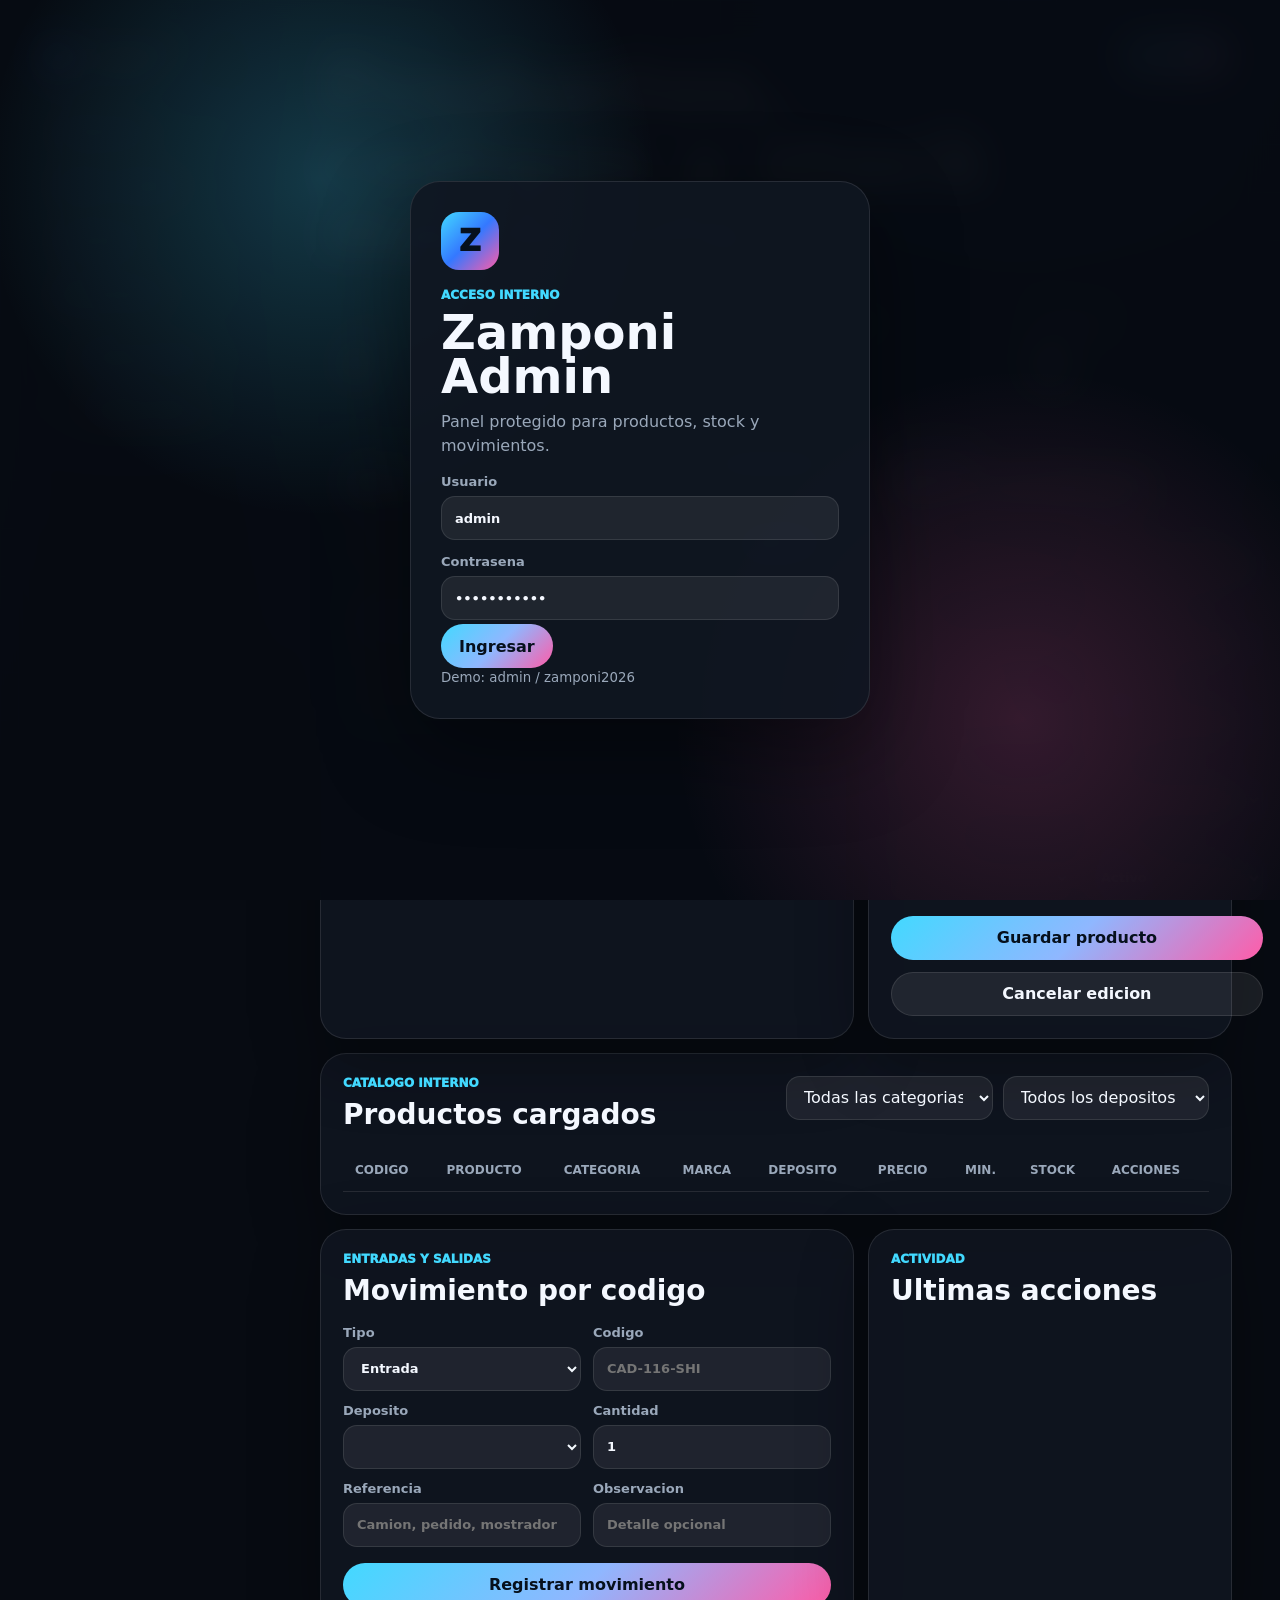
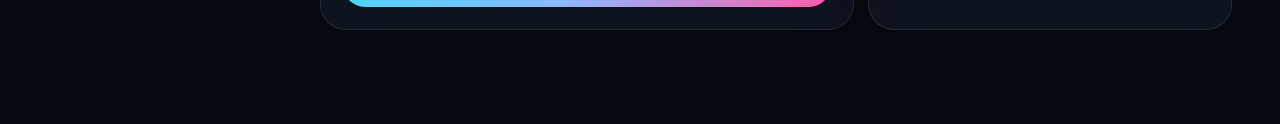
<file: wwwroot/admin.html>
<!doctype html>
<html lang="es">
<head>
    <meta charset="utf-8">
    <meta name="viewport" content="width=device-width, initial-scale=1">
    <title>Zamponi Admin | Productos y stock</title>
    <link rel="stylesheet" href="admin.css">
</head>
<body>
    <section class="login-screen" id="loginScreen">
        <form class="login-card" id="loginForm">
            <span class="login-logo">Z</span>
            <p class="eyebrow">Acceso interno</p>
            <h1>Zamponi Admin</h1>
            <p>Panel protegido para productos, stock y movimientos.</p>
            <label>Usuario<input name="username" autocomplete="username" value="admin" required></label>
            <label>Contrasena<input name="password" type="password" autocomplete="current-password" value="zamponi2026" required></label>
            <button class="full-button" type="submit">Ingresar</button>
            <small id="loginMessage">Demo: admin / zamponi2026</small>
        </form>
    </section>

    <aside class="sidebar">
        <a class="admin-brand" href="/">
            <span>Z</span>
            <strong>Zamponi Admin</strong>
        </a>
        <nav>
            <a href="#dashboard">Dashboard</a>
            <a href="#busqueda">Buscar codigo</a>
            <a href="#productos">Productos</a>
            <a href="#movimientos">Movimientos</a>
        </nav>
        <button class="ghost-button" id="logoutButton" type="button">Cerrar sesion</button>
        <button class="ghost-button" id="seedDemoButton" type="button">Cargar demo</button>
    </aside>

    <main class="admin-main">
        <header class="admin-top">
            <div>
                <p class="eyebrow">Panel operativo</p>
                <h1>Productos, codigos y stock mayorista.</h1>
            </div>
            <a class="public-link" href="/">Ver web</a>
        </header>

        <section class="dashboard" id="dashboard">
            <article class="stat-card">
                <span>Total productos</span>
                <strong id="totalProducts">0</strong>
            </article>
            <article class="stat-card">
                <span>Unidades disponibles</span>
                <strong id="totalUnits">0</strong>
            </article>
            <article class="stat-card warning">
                <span>Stock bajo</span>
                <strong id="lowStock">0</strong>
            </article>
            <article class="stat-card">
                <span>Depositos</span>
                <strong id="warehouses">0</strong>
            </article>
        </section>

        <section class="workspace-grid">
            <article class="panel search-panel" id="busqueda">
                <div class="panel-head">
                    <div>
                        <p class="eyebrow">Busqueda principal</p>
                        <h2>Buscar por codigo</h2>
                    </div>
                    <span class="live-pill">Codigo primero</span>
                </div>
                <form class="search-box" id="searchForm">
                    <input id="searchInput" name="searchInput" placeholder="Ej: CAD-116-SHI, PUN-ERG, caramanola" autocomplete="off">
                    <button type="submit">Buscar</button>
                </form>
                <div class="result-card" id="searchResult">
                    <p>Ingresá un codigo o parte del nombre para ubicar productos al instante.</p>
                </div>
            </article>

            <article class="panel">
                <div class="panel-head">
                    <div>
                        <p class="eyebrow">Alta rapida</p>
                        <h2>Nuevo producto</h2>
                    </div>
                </div>
                <form class="product-form" id="productForm">
                    <input name="id" type="hidden">
                    <label>Codigo<input name="codigo" required placeholder="CAR-750-TRA"></label>
                    <label>Nombre<input name="nombre" required placeholder="Caramanola transparente 750 ml"></label>
                    <label>Stock<input name="stock" required type="number" min="0" value="0"></label>
                    <label>Stock minimo<input name="stockMinimo" required type="number" min="0" value="5"></label>
                    <label>Precio mayorista<input name="precioMayorista" required type="number" min="0" step="0.01" value="0"></label>
                    <label>Imagen URL<input name="imagenUrl" placeholder="https://..."></label>
                    <label>Deposito<select name="almacenId" required></select></label>
                    <label>Marca<select name="marcaId" required></select></label>
                    <label>Categoria<select name="tipoProductoId" required></select></label>
                    <label>Estado<select name="activo"><option value="true">Activo</option><option value="false">Inactivo</option></select></label>
                    <button class="full-button" id="saveProductButton" type="submit">Guardar producto</button>
                    <button class="secondary-button" id="cancelEditButton" type="button" hidden>Cancelar edicion</button>
                </form>
            </article>
        </section>

        <section class="panel table-panel" id="productos">
            <div class="panel-head">
                <div>
                    <p class="eyebrow">Catalogo interno</p>
                    <h2>Productos cargados</h2>
                </div>
                <div class="filters">
                    <select id="categoryFilter">
                        <option value="">Todas las categorias</option>
                    </select>
                    <select id="warehouseFilter">
                        <option value="">Todos los depositos</option>
                    </select>
                </div>
            </div>
            <div class="table-wrap">
                <table>
                    <thead>
                        <tr>
                            <th>Codigo</th>
                            <th>Producto</th>
                            <th>Categoria</th>
                            <th>Marca</th>
                            <th>Deposito</th>
                            <th>Precio</th>
                            <th>Min.</th>
                            <th>Stock</th>
                            <th>Acciones</th>
                        </tr>
                    </thead>
                    <tbody id="productsTable"></tbody>
                </table>
            </div>
        </section>

        <section class="workspace-grid" id="movimientos">
            <article class="panel">
                <div class="panel-head">
                    <div>
                        <p class="eyebrow">Entradas y salidas</p>
                        <h2>Movimiento por codigo</h2>
                    </div>
                </div>
                <form class="movement-form" id="movementForm">
                    <label>Tipo<select name="tipo"><option value="entrada">Entrada</option><option value="salida">Salida</option></select></label>
                    <label>Codigo<input name="codigoProducto" required placeholder="CAD-116-SHI"></label>
                    <label>Deposito<select name="almacenId" required></select></label>
                    <label>Cantidad<input name="cantidad" required type="number" min="1" value="1"></label>
                    <label>Referencia<input name="referencia" placeholder="Camion, pedido, mostrador"></label>
                    <label>Observacion<input name="observacion" placeholder="Detalle opcional"></label>
                    <button class="full-button" type="submit">Registrar movimiento</button>
                </form>
            </article>

            <article class="panel activity-panel">
                <div class="panel-head">
                    <div>
                        <p class="eyebrow">Actividad</p>
                        <h2>Ultimas acciones</h2>
                    </div>
                </div>
                <div class="activity-list" id="activityList"></div>
            </article>
        </section>
    </main>

    <script src="admin.js"></script>
</body>
</html>
</file>
<file: wwwroot/admin.css>
:root {
    --bg: #070b12;
    --surface: #101722;
    --surface-2: #151f2d;
    --line: rgba(255, 255, 255, 0.1);
    --ink: #f4f8ff;
    --muted: #9aa8ba;
    --cyan: #42d9ff;
    --blue: #3478ff;
    --pink: #ff5ca8;
    --warn: #ffc857;
}

* {
    box-sizing: border-box;
}

body {
    min-height: 100vh;
    margin: 0;
    color: var(--ink);
    font-family: Inter, ui-sans-serif, system-ui, "Segoe UI", Arial, sans-serif;
    background:
        radial-gradient(circle at 80% 0%, rgba(52, 120, 255, 0.22), transparent 30%),
        radial-gradient(circle at 10% 15%, rgba(66, 217, 255, 0.16), transparent 28%),
        var(--bg);
}

body::before {
    position: fixed;
    inset: 0;
    z-index: -1;
    content: "";
    background-image:
        linear-gradient(rgba(255, 255, 255, 0.035) 1px, transparent 1px),
        linear-gradient(90deg, rgba(255, 255, 255, 0.035) 1px, transparent 1px);
    background-size: 48px 48px;
}

body.locked {
    overflow: hidden;
}

.login-screen {
    position: fixed;
    inset: 0;
    z-index: 100;
    display: none;
    place-items: center;
    padding: 18px;
    background:
        radial-gradient(circle at 25% 20%, rgba(66, 217, 255, 0.22), transparent 28%),
        radial-gradient(circle at 80% 80%, rgba(255, 92, 168, 0.18), transparent 28%),
        rgba(7, 11, 18, 0.96);
    backdrop-filter: blur(18px);
}

.login-screen.is-visible {
    display: grid;
}

.login-card {
    width: min(460px, 100%);
    padding: 30px;
    background: rgba(16, 23, 34, 0.9);
    border: 1px solid var(--line);
    border-radius: 30px;
    box-shadow: 0 30px 90px rgba(0, 0, 0, 0.42);
}

.login-logo {
    display: grid;
    width: 58px;
    height: 58px;
    place-items: center;
    margin-bottom: 18px;
    color: #06101c;
    font-size: 30px;
    font-weight: 950;
    background: linear-gradient(135deg, var(--cyan), var(--blue), var(--pink));
    border-radius: 18px;
}

.login-card h1 {
    margin-bottom: 12px;
    font-size: 48px;
}

.login-card p:not(.eyebrow),
.login-card small {
    display: block;
    color: var(--muted);
    line-height: 1.5;
}

.login-card label {
    margin-top: 14px;
}

a {
    color: inherit;
    text-decoration: none;
}

button,
input,
select {
    font: inherit;
}

.sidebar {
    position: fixed;
    inset: 18px auto 18px 18px;
    display: flex;
    flex-direction: column;
    width: 250px;
    padding: 18px;
    background: rgba(8, 12, 20, 0.78);
    border: 1px solid var(--line);
    border-radius: 28px;
    backdrop-filter: blur(16px);
}

.admin-brand {
    display: flex;
    align-items: center;
    gap: 12px;
    margin-bottom: 26px;
}

.admin-brand span {
    display: grid;
    width: 44px;
    height: 44px;
    place-items: center;
    color: #07111d;
    font-weight: 950;
    background: linear-gradient(135deg, var(--cyan), var(--blue), var(--pink));
    border-radius: 16px;
}

.admin-brand strong {
    font-size: 18px;
}

.sidebar nav {
    display: grid;
    gap: 8px;
}

.sidebar nav a,
.ghost-button,
.public-link,
button {
    border: 0;
    cursor: pointer;
    font-weight: 850;
}

.sidebar nav a,
.ghost-button {
    padding: 13px 14px;
    color: #dce8f7;
    background: rgba(255, 255, 255, 0.055);
    border: 1px solid transparent;
    border-radius: 16px;
}

.sidebar nav a:hover,
.ghost-button:hover {
    border-color: rgba(66, 217, 255, 0.4);
}

.ghost-button {
    margin-top: auto;
}

#logoutButton {
    margin-top: 14px;
}

#seedDemoButton {
    margin-top: 8px;
}

.admin-main {
    width: min(1420px, calc(100% - 300px));
    margin-left: 286px;
    padding: 34px 34px 80px;
}

.admin-top {
    display: flex;
    align-items: flex-start;
    justify-content: space-between;
    gap: 24px;
    margin-bottom: 28px;
}

.eyebrow {
    margin: 0 0 8px;
    color: var(--cyan);
    font-size: 12px;
    font-weight: 950;
    text-transform: uppercase;
}

h1,
h2,
p {
    margin-top: 0;
}

h1 {
    max-width: 780px;
    margin-bottom: 0;
    font-size: clamp(42px, 6vw, 82px);
    line-height: 0.92;
}

h2 {
    margin-bottom: 0;
    font-size: 28px;
}

.public-link,
.full-button,
.secondary-button,
.search-box button {
    display: inline-flex;
    min-height: 44px;
    align-items: center;
    justify-content: center;
    padding: 0 18px;
    color: #06101c;
    background: linear-gradient(135deg, var(--cyan), #8fb7ff, var(--pink));
    border-radius: 999px;
}

.secondary-button {
    grid-column: 1 / -1;
    color: var(--ink);
    background: rgba(255, 255, 255, 0.08);
    border: 1px solid var(--line);
}

.dashboard {
    display: grid;
    grid-template-columns: repeat(4, minmax(0, 1fr));
    gap: 14px;
    margin-bottom: 14px;
}

.stat-card,
.panel {
    background: rgba(16, 23, 34, 0.82);
    border: 1px solid var(--line);
    border-radius: 26px;
    box-shadow: 0 22px 70px rgba(0, 0, 0, 0.32);
}

.stat-card {
    padding: 20px;
}

.stat-card span {
    display: block;
    color: var(--muted);
    font-size: 13px;
    font-weight: 750;
}

.stat-card strong {
    display: block;
    margin-top: 10px;
    font-size: 42px;
}

.stat-card.warning strong {
    color: var(--warn);
}

.workspace-grid {
    display: grid;
    grid-template-columns: minmax(0, 1.1fr) minmax(360px, 0.75fr);
    gap: 14px;
    margin-bottom: 14px;
}

.panel {
    padding: 22px;
}

.panel-head {
    display: flex;
    align-items: flex-start;
    justify-content: space-between;
    gap: 18px;
    margin-bottom: 18px;
}

.live-pill {
    padding: 8px 10px;
    color: #07111d;
    font-size: 12px;
    font-weight: 900;
    background: var(--cyan);
    border-radius: 999px;
}

.search-box {
    display: grid;
    grid-template-columns: 1fr auto;
    gap: 10px;
}

input,
select {
    width: 100%;
    min-height: 44px;
    padding: 0 13px;
    color: var(--ink);
    background: rgba(255, 255, 255, 0.07);
    border: 1px solid var(--line);
    border-radius: 14px;
    outline: 0;
}

input:focus,
select:focus {
    border-color: rgba(66, 217, 255, 0.62);
}

option {
    color: #08111d;
}

.result-card {
    min-height: 150px;
    margin-top: 16px;
    padding: 18px;
    color: var(--muted);
    background: rgba(255, 255, 255, 0.05);
    border: 1px solid var(--line);
    border-radius: 20px;
}

.result-card strong {
    color: var(--ink);
}

.product-form,
.movement-form {
    display: grid;
    grid-template-columns: repeat(2, minmax(180px, 1fr));
    gap: 12px;
}

label {
    display: grid;
    gap: 7px;
    color: var(--muted);
    font-size: 13px;
    font-weight: 750;
}

.full-button {
    grid-column: 1 / -1;
    margin-top: 4px;
}

.table-panel {
    margin-bottom: 14px;
}

.filters {
    display: flex;
    gap: 10px;
}

.table-wrap {
    overflow-x: auto;
}

table {
    width: 100%;
    border-collapse: collapse;
    min-width: 850px;
}

th,
td {
    padding: 14px 12px;
    text-align: left;
    border-bottom: 1px solid var(--line);
}

th {
    color: var(--muted);
    font-size: 12px;
    text-transform: uppercase;
}

td code {
    padding: 6px 8px;
    color: var(--cyan);
    background: rgba(66, 217, 255, 0.1);
    border-radius: 8px;
}

.product-cell {
    display: flex;
    align-items: center;
    gap: 12px;
}

.product-thumb {
    width: 48px;
    height: 48px;
    flex: 0 0 auto;
    object-fit: cover;
    background: rgba(255, 255, 255, 0.08);
    border: 1px solid var(--line);
    border-radius: 12px;
}

.stock-badge {
    display: inline-flex;
    min-width: 54px;
    justify-content: center;
    padding: 6px 9px;
    color: #07111d;
    font-weight: 950;
    background: var(--cyan);
    border-radius: 999px;
}

.stock-badge.low {
    background: var(--warn);
}

.row-actions {
    display: flex;
    gap: 8px;
}

.icon-button {
    min-height: 34px;
    padding: 0 10px;
    color: var(--ink);
    background: rgba(255, 255, 255, 0.08);
    border: 1px solid var(--line);
    border-radius: 999px;
}

.icon-button.danger {
    color: #ffdbe8;
    border-color: rgba(255, 92, 168, 0.42);
}

.activity-list {
    display: grid;
    gap: 10px;
}

.activity-item {
    padding: 14px;
    color: var(--muted);
    background: rgba(255, 255, 255, 0.055);
    border: 1px solid var(--line);
    border-radius: 16px;
}

.activity-item strong {
    display: block;
    color: var(--ink);
}

@media (max-width: 1050px) {
    .sidebar {
        position: static;
        width: auto;
        margin: 14px;
    }

    .sidebar nav {
        grid-template-columns: repeat(4, minmax(0, 1fr));
    }

    .admin-main {
        width: auto;
        margin: 0;
        padding: 14px 14px 60px;
    }

    .dashboard,
    .workspace-grid {
        grid-template-columns: 1fr 1fr;
    }
}

@media (max-width: 720px) {
    .admin-top,
    .panel-head {
        flex-direction: column;
    }

    .sidebar nav,
    .dashboard,
    .workspace-grid,
    .product-form,
    .movement-form {
        grid-template-columns: 1fr;
    }

    .search-box {
        grid-template-columns: 1fr;
    }

    .filters {
        width: 100%;
        flex-direction: column;
    }
}
</file>
